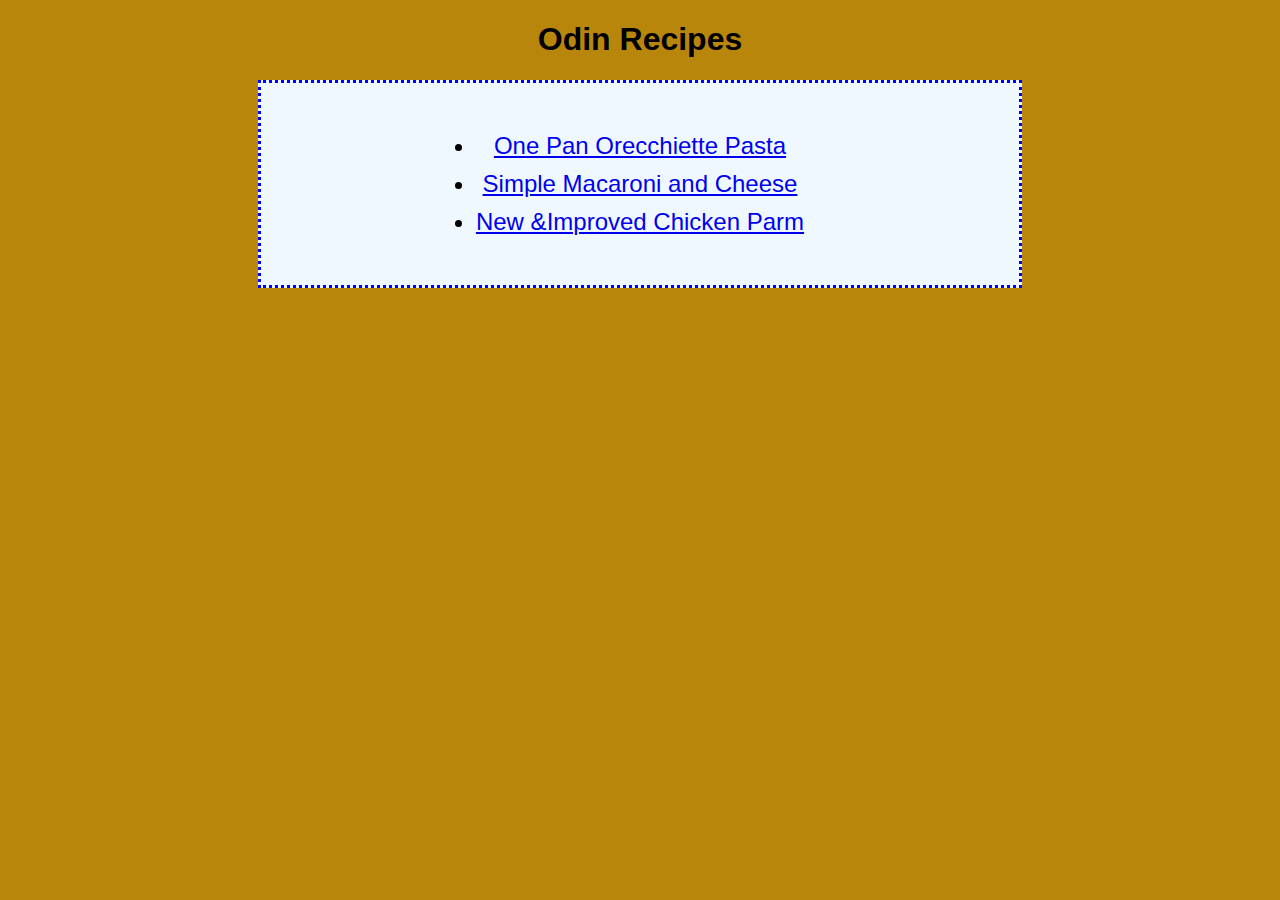
<file: index.html>
<!DOCTYPE html>
<html lang="en">
    <head>
        <meta charset="UTF-8">
        <link rel="stylesheet" href="style.css">
        <title>Odin Recipes</title>
    </head>
    <body>
        <h1>Odin Recipes</h1>
        <div class="container">
        <ul class="myUL">
            <li class="one"><a class= "one" href="./recipes/pasta.html" target="blank" rel="noopener noreferrer"> One Pan Orecchiette Pasta</a></li>
            <li class="two"><a class="two" href="./recipes/mac.html" target="blank" rel="noopener noreferrer">Simple Macaroni and Cheese</a></li>
            <li class="three"><a class="three" href="./recipes/chickenparm.html" target="blank" rel="noopener noreferrer">New &Improved Chicken Parm</a></li>    
        </ul>
        </div>
    </body>
</html>
</file>
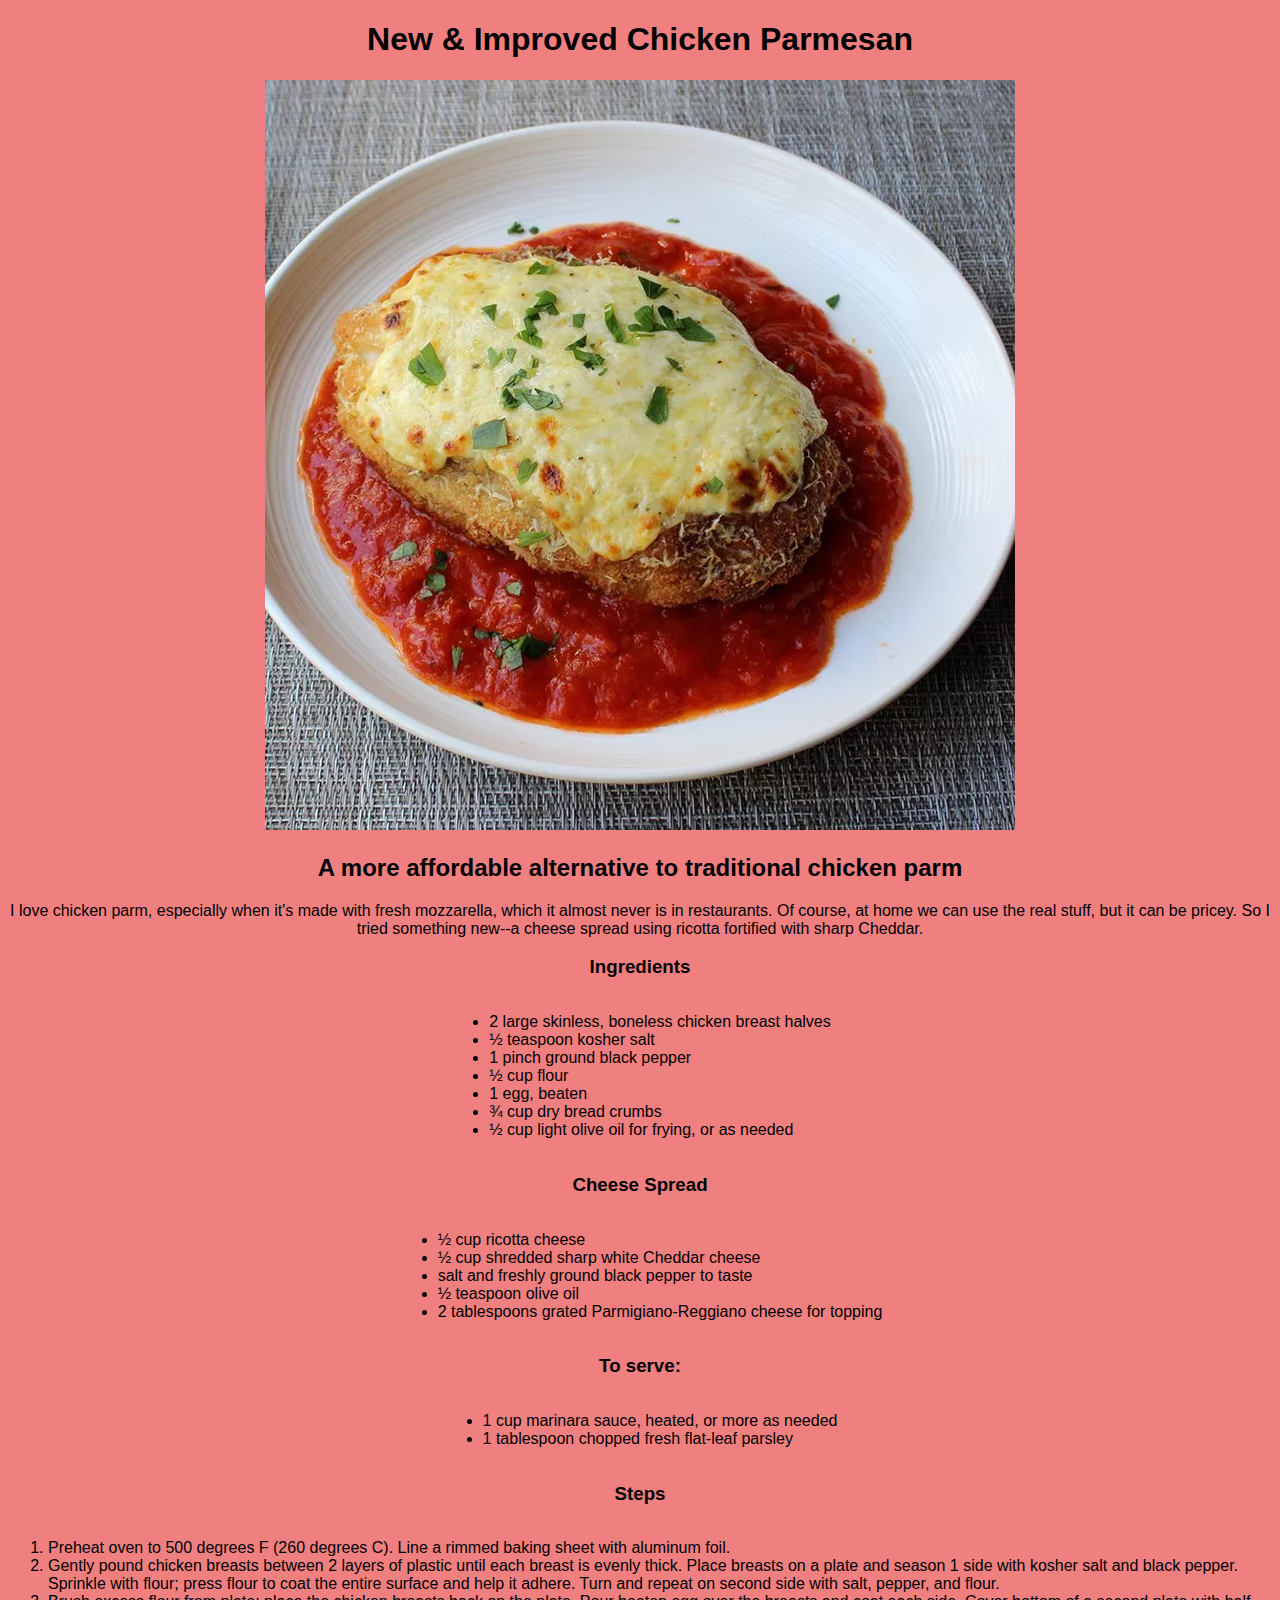
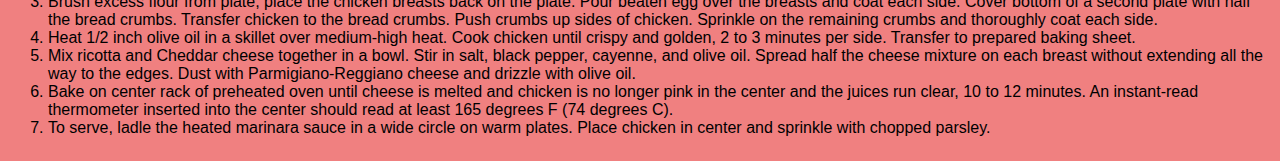
<file: recipes/chickenparm.html>
<!DOCTYPE html>
<html lang="en">
    <head>
        <meta charset="UTF-8">
        <link rel="stylesheet" href="style.css">
        <title>New & Improved Chicken Parmesan</title>
    </head>

    <body class="chickenparm">
        <h1>New & Improved Chicken Parmesan </h1>
        <img src="../images/chickenparm.webp" alt="Picture of Chicken Parm">
        <h2> A more affordable alternative to traditional chicken parm</h2>
        <p>I love chicken parm, especially when it's made with fresh mozzarella, which it almost never is in restaurants. Of course, at home we can use the real stuff, but it can be pricey. So I tried something new--a cheese spread using ricotta fortified with sharp Cheddar.
        </p>

        <h3> Ingredients</h3>
            <ul class="myUL">
                <li>2 large skinless, boneless chicken breast halves</li>
    
                <li>½ teaspoon kosher salt</li>    
                    
                <li>1 pinch ground black pepper</li>
                    
                <li>½ cup flour</li>
                    
                <li>1 egg, beaten</li>
                    
                <li>¾ cup dry bread crumbs</li>
                    
                <li>½ cup light olive oil for frying, or as needed</li>        
            </ul>
    
        <h3>Cheese Spread</h3>
            <ul class= "myUL">
                <li>½ cup ricotta cheese</li>
                <li>½ cup shredded sharp white Cheddar cheese</li>
                <li>salt and freshly ground black pepper to taste</li>
                <li>½ teaspoon olive oil
                <li>2 tablespoons grated Parmigiano-Reggiano cheese for topping</li>
                </li>
            </ul>
        <h3>To serve:</h3>
            <ul class="myUL">
                <li>1 cup marinara sauce, heated, or more as needed</li>
                <li>1 tablespoon chopped fresh flat-leaf parsley</li>
            </ul>
    
        <h3>Steps</h3>
            <ol class="myUL">
                <li>Preheat oven to 500 degrees F (260 degrees C). Line a rimmed baking sheet with aluminum foil.</li>
                <li>Gently pound chicken breasts between 2 layers of plastic until each breast is evenly thick. Place breasts on a plate and season 1 side with kosher salt and black pepper. Sprinkle with flour; press flour to coat the entire surface and help it adhere. Turn and repeat on second side with salt, pepper, and flour.</li>
                <li>Brush excess flour from plate; place the chicken breasts back on the plate. Pour beaten egg over the breasts and coat each side. Cover bottom of a second plate with half the bread crumbs. Transfer chicken to the bread crumbs. Push crumbs up sides of chicken. Sprinkle on the remaining crumbs and thoroughly coat each side.</li>
                <li>Heat 1/2 inch olive oil in a skillet over medium-high heat. Cook chicken until crispy and golden, 2 to 3 minutes per side. Transfer to prepared baking sheet.</li>
                <li>Mix ricotta and Cheddar cheese together in a bowl. Stir in salt, black pepper, cayenne, and olive oil. Spread half the cheese mixture on each breast without extending all the way to the edges. Dust with Parmigiano-Reggiano cheese and drizzle with olive oil.</li>
                <li>Bake on center rack of preheated oven until cheese is melted and chicken is no longer pink in the center and the juices run clear, 10 to 12 minutes. An instant-read thermometer inserted into the center should read at least 165 degrees F (74 degrees C).</li>
                <li>To serve, ladle the heated marinara sauce in a wide circle on warm plates. Place chicken in center and sprinkle with chopped parsley.</li>
            </ol>
    
    </body>

</html>
</file>
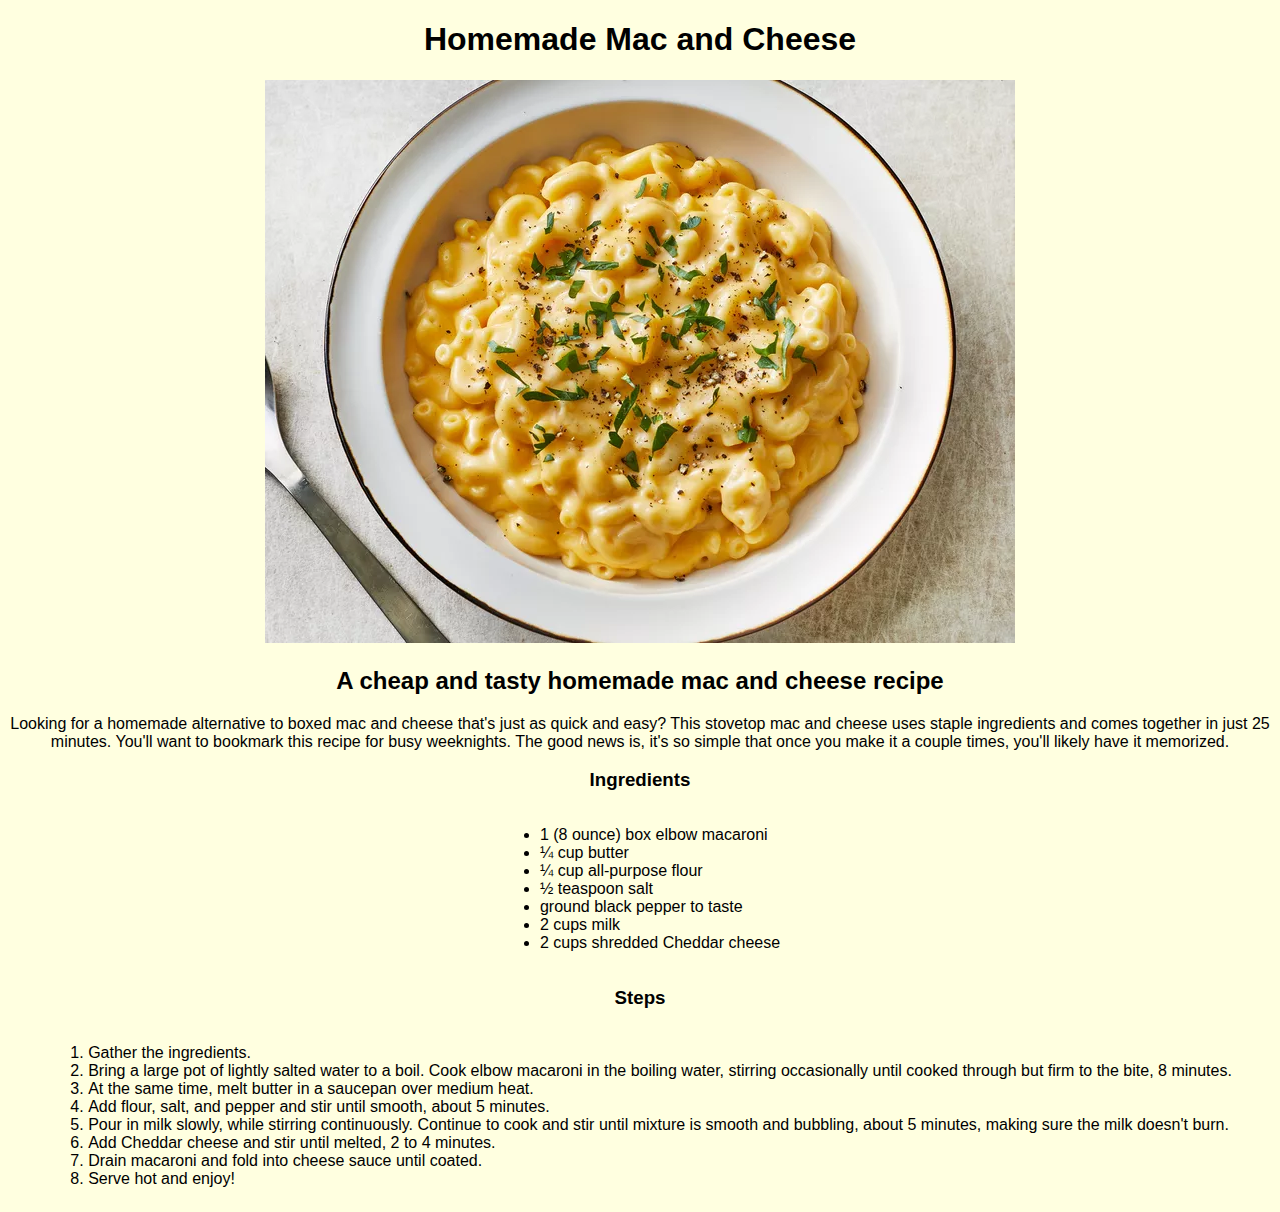
<file: recipes/mac.html>
<!DOCTYPE html>
<html lang="en">
    <head>
        <meta charset="UTF-8">
        <link rel="stylesheet" href="style.css">
        <title>Simple Macaroni and Cheese</title>
    </head>

    <body class="mac">
        <h1>Homemade Mac and Cheese </h1>
        <img src="../images/macandcheese.webp" alt="Picture of Macaroni and Cheese">
        <h2> A cheap and tasty homemade mac and cheese recipe</h2>
        <p>Looking for a homemade alternative to boxed mac and cheese that's just as quick and easy? This stovetop mac and cheese uses staple ingredients and comes together in just 25 minutes. You'll want to bookmark this recipe for busy weeknights. The good news is, it's so simple that once you make it a couple times, you'll likely have it memorized.
        </p>

        <h3>Ingredients</h3>
            <ul class="myUL">
                <li>1 (8 ounce) box elbow macaroni</li>
                <li>¼ cup butter</li>    
                <li>¼ cup all-purpose flour</li>
                <li>½ teaspoon salt</li>
                <li>ground black pepper to taste</li>
                <li>2 cups milk</li>
                <li>2 cups shredded Cheddar cheese</li>    
            </ul>

        <h3>Steps</h3>
            <ol class="myUL">
                <li>Gather the ingredients.</li>
                <li>Bring a large pot of lightly salted water to a boil. Cook elbow macaroni in the boiling water, stirring occasionally until cooked through but firm to the bite, 8 minutes.</li>
                <li>At the same time, melt butter in a saucepan over medium heat.</li>
                <li>Add flour, salt, and pepper and stir until smooth, about 5 minutes.</li>
                <li>Pour in milk slowly, while stirring continuously. Continue to cook and stir until mixture is smooth and bubbling, about 5 minutes, making sure the milk doesn't burn.</li>
                <li>Add Cheddar cheese and stir until melted, 2 to 4 minutes.</li>
                <li>Drain macaroni and fold into cheese sauce until coated.</li>
                <li>Serve hot and enjoy!</li>
        </ol>

    </body>
    
</html>
</file>
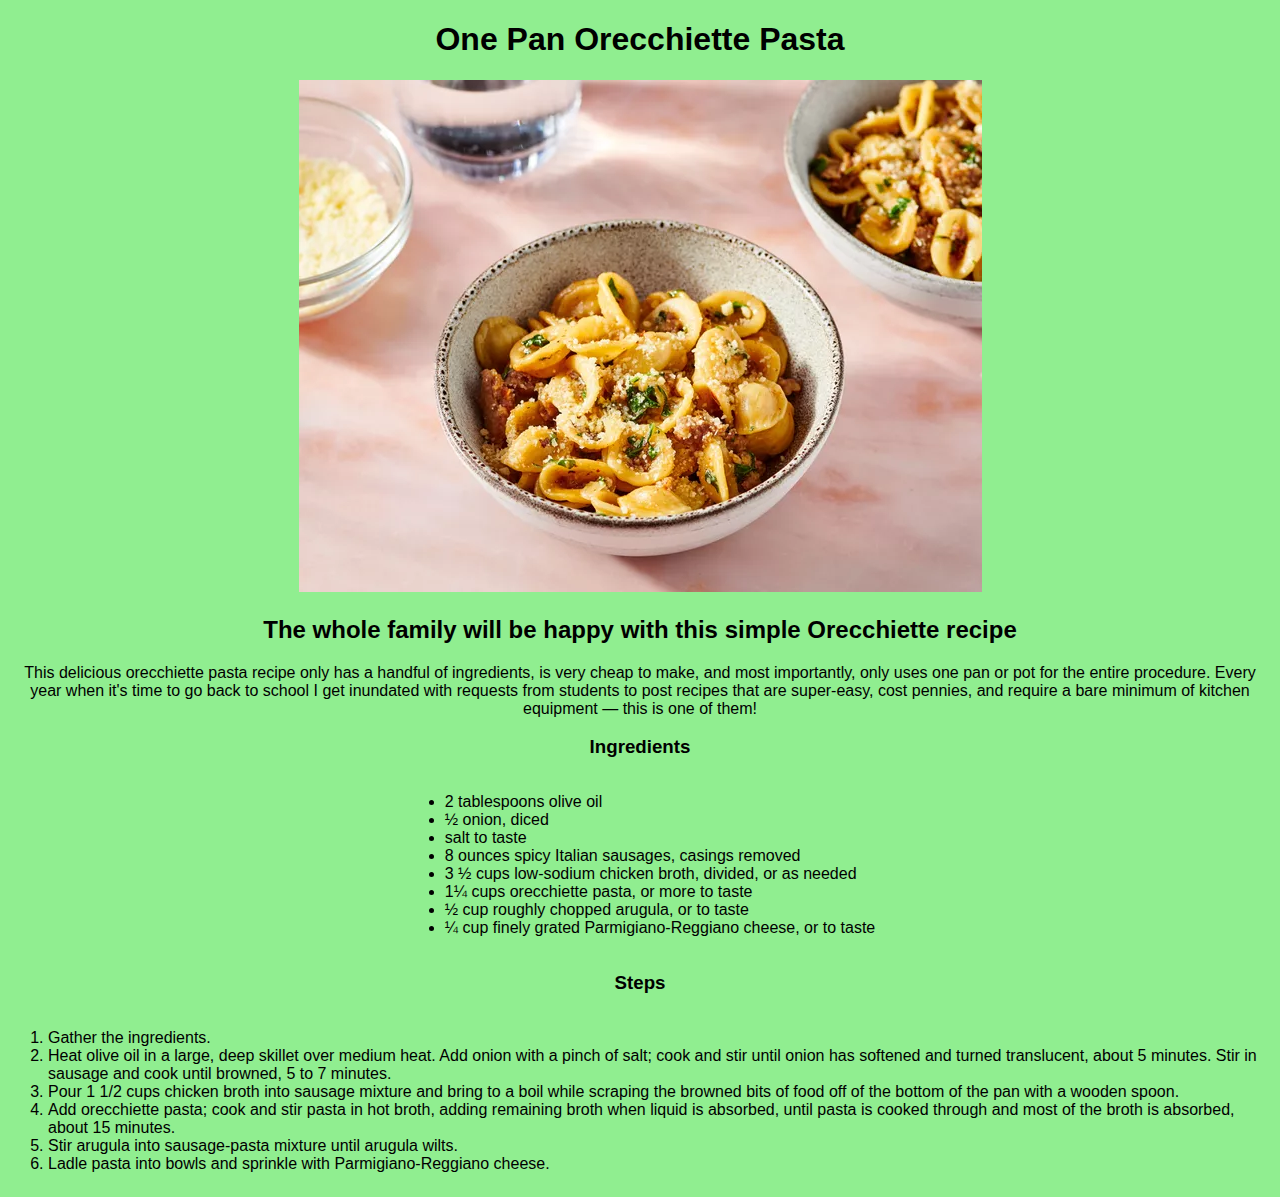
<file: recipes/pasta.html>
<!DOCTYPE html>
<html lang="en">
    <head>
        <meta charset="UTF-8">
        <link rel="stylesheet" href="style.css">
        <title>One Pan Orecchiette Pasta</title>
    </head>

    <body class="pasta">
        <h1>One Pan Orecchiette Pasta </h1>
        <img src="../images/pasta.webp" alt="Picture of Pasta">
        <h2> The whole family will be happy with this simple Orecchiette recipe</h2>
        <p>This delicious orecchiette pasta recipe only has a handful of ingredients, is very cheap to make, and most importantly, only uses one pan or pot for the entire procedure. 
            Every year when it's time to go back to school I get inundated with requests from students to post recipes that are super-easy, cost pennies, and require a bare minimum of kitchen equipment — this is one of them!
        </p>

        <h3>Ingredients</h3>
            <ul class="myUL">
                <li>2 tablespoons olive oil</li>
                <li>½ onion, diced</li>    
                <li>salt to taste</li>
                <li>8 ounces spicy Italian sausages, casings removed</li>
                <li>3 ½ cups low-sodium chicken broth, divided, or as needed</li>  
                <li>1¼ cups orecchiette pasta, or more to taste</li> 
                <li>½ cup roughly chopped arugula, or to taste</li>
                <li>¼ cup finely grated Parmigiano-Reggiano cheese, or to taste</li>
            </ul>

        <h3>Steps</h3>
            <ol class="myUL">
                <li>Gather the ingredients.</li>
                <li>Heat olive oil in a large, deep skillet over medium heat.
                Add onion with a pinch of salt; cook and stir until onion has softened and turned translucent, about 5 minutes.
                Stir in sausage and cook until browned, 5 to 7 minutes.</li>
                <li>Pour 1 1/2 cups chicken broth into sausage mixture and bring to a boil while scraping the browned bits of food off of the bottom of the pan with a wooden spoon.</li>
                <li>Add orecchiette pasta; cook and stir pasta in hot broth, adding remaining broth when liquid is absorbed, until pasta is cooked through and most of the broth is absorbed, about 15 minutes.</li>
                <li>Stir arugula into sausage-pasta mixture until arugula wilts.</li>
                <li>Ladle pasta into bowls and sprinkle with Parmigiano-Reggiano cheese.</li>        
        </ol>

    </body>

</html>
</file>
<file: style.css>
* {
    font-family: Arial, Helvetica, sans-serif;
    background-color: darkgoldenrod;

}

h1 {
    font-family: Arial, Helvetica, sans-serif;
    font-size: 32px;
    text-align: center;
}

.container {
    text-align: center;
    display: block;
    border: 3px dotted blue;
    margin: 0 250px;
    background-color: aliceblue;

}

.container .myUL {
    display: inline-block;
    text-align: center;
    font-size: 24px;
    padding: 25px;
    background-color: aliceblue;
}

.one {
    padding-bottom: 10px;
    background-color: aliceblue;
}

.two {
    padding-bottom: 10px;
    background-color: aliceblue;
}

.three {
    background-color: aliceblue;
}
</file>
<file: recipes/style.css>
* {
    font-family: Arial, Helvetica, sans-serif;
}

body {
    text-align: center;
}
body.chickenparm {
    background-color: lightcoral;
}

body.mac {
    background-color: lightyellow;
}

body.pasta {
    background-color: lightgreen;
}

.myUL {
    display: inline-block;
    text-align: left;
}
</file>
